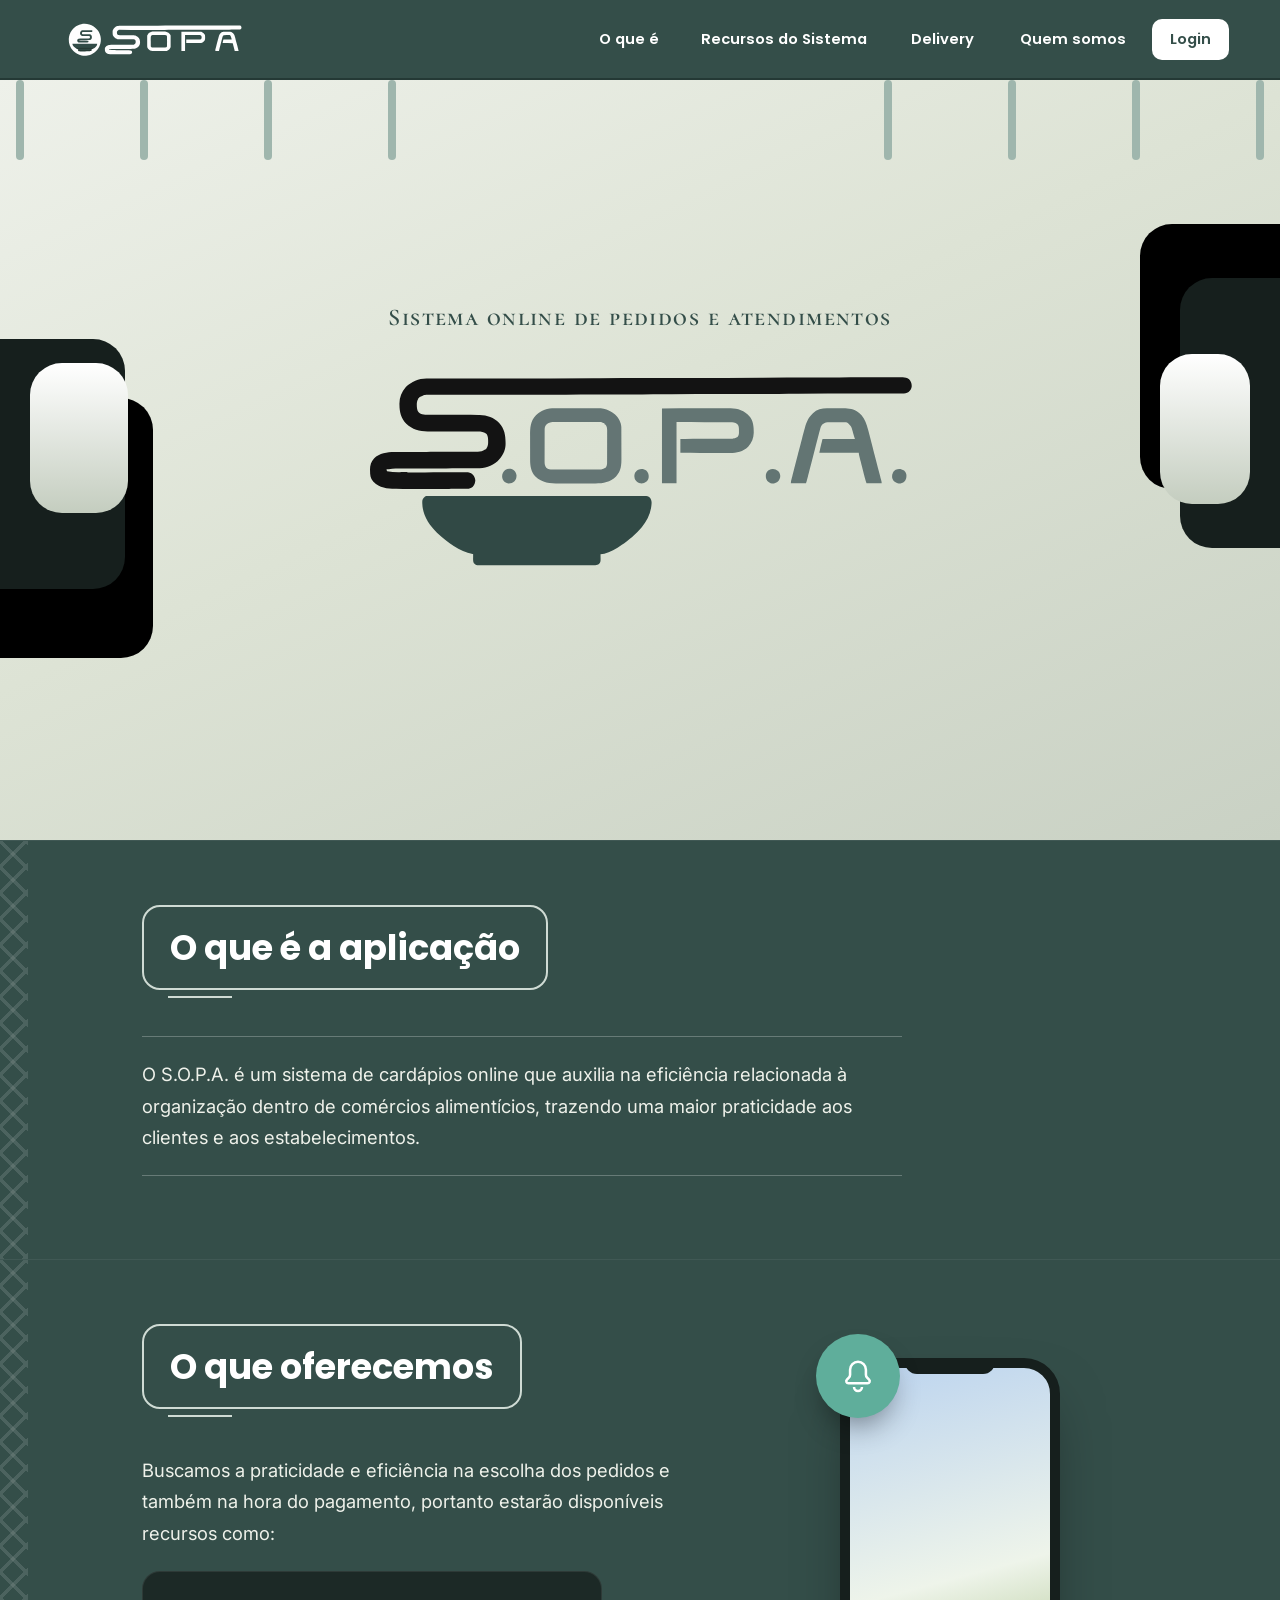
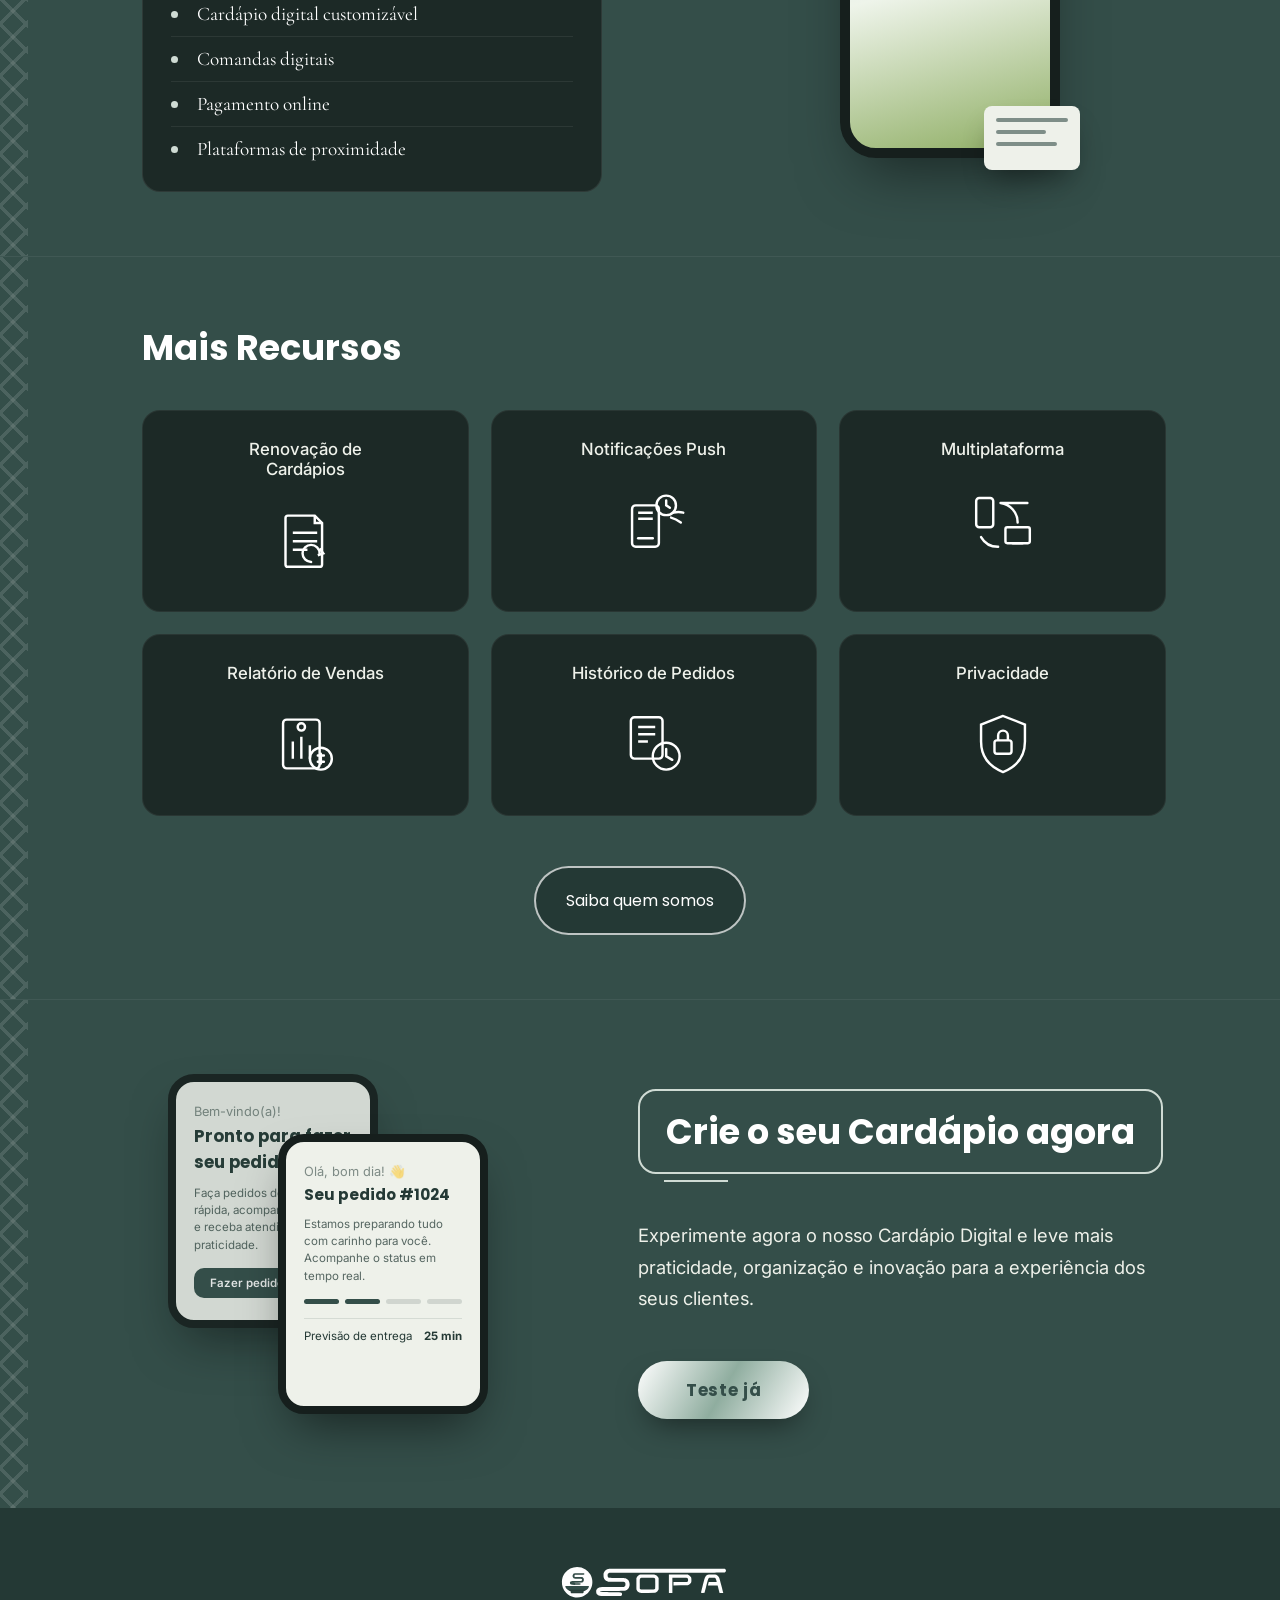
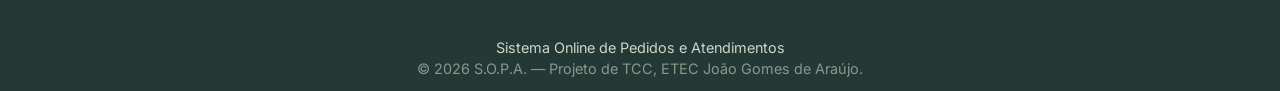
<file: index.html>
<!doctype html>
<html lang="pt-br">
  <head>
    <meta charset="UTF-8" />
    <meta name="viewport" content="width=device-width, initial-scale=1.0" />
    <title>S.O.P.A. — Sistema Online de Pedidos e Atendimentos</title>
    <link href="img/icon.svg" rel="icon" class="icon">
    <meta
      name="description"
      content="S.O.P.A. é um sistema de cardápios online que organiza pedidos e atendimentos de estabelecimentos alimentícios, trazendo praticidade para clientes e comércios."
    />

    <link rel="preconnect" href="https://fonts.googleapis.com" />
    <link rel="preconnect" href="https://fonts.gstatic.com" crossorigin />
    <link
      href="https://fonts.googleapis.com/css2?family=Poppins:wght@500;600;700;800&family=Inter:wght@400;500;600&family=Cormorant+Garamond:wght@500;600&display=swap"
      rel="stylesheet"
    />

    <link rel="stylesheet" href="CSS/style.css" />
  </head>
  <body>

    <header class="site-header">
      <a href="#topo">
      <img src="img/logotipo.svg" alt="logotipo" class="logotipo">
      </a>

      <nav class="main-nav" id="main-nav">
        <a href="#sobre">O que é</a>
        <a href="#recursos">Recursos do Sistema</a>
        <a href="Delivery/index.php" class="nav-link">Delivery</a>
        <a href="quem-somos/quem-somos.html" class="nav-link">Quem somos</a>
        <a href="auth/index.php" class="nav-cta">Login</a>
      </nav>

      <button
        class="nav-toggle"
        id="nav-toggle"
        aria-label="Abrir menu"
        aria-expanded="false"
        aria-controls="main-nav"
      >
        <span></span><span></span><span></span>
      </button>
    </header>

    <main id="topo">
      <!-- HERO -->
      <section class="hero">
        <div class=" shape shape-dark shape-left-large" aria-hidden="true"></div>
        <div class="shape shape-primary shape-left" aria-hidden="true"></div>
        <div class="shape shape-light shape-left-small" aria-hidden="true"></div>
        
        <div class="shape shape-dark shape-right-large" arial-hidden="true"></div>
        <div class="shape shape-primary shape-right" aria-hidden="true"></div>
        <div class="shape shape-light shape-right-small" aria-hidden="true"></div>


        <div class="floating-lines" aria-hidden="true">
          <span style="--i:4"></span>
          <span style="--i:8"></span>
          <span style="--i:5"></span>
          <span style="--i:6"></span>
          <span style="--i:10"></span>
          <span style="--i:25"></span>
          <span style="--i:25"></span>
          <span style="--i:25"></span>
          <span style="--i:7"></span>
          <span style="--i:5"></span>
          <span style="--i:8"></span>
          <span style="--i:3"></span>
          <span style="--i:10"></span>
         
        </div>
        
        <svg
          class="hero-lines"
          viewBox="0 0 1200 700"
          preserveAspectRatio="none"
          aria-hidden="true"
        >
        </svg>

        <div class="hero-content">
          <p class="hero-eyebrow">Sistema online de pedidos e atendimentos</p>
          <img src="img/logoPrincipal.svg" class="logoPrincipal">
        </div>
      </section>

      <!-- O QUE É -->
      <section class="section section-dark" id="sobre">
        <div class="zigzag" aria-hidden="true"></div>
        <div class="section-inner">
          <h2 class="boxed-title">O que é a aplicação</h2>
          <p class="lead bordered-text">
            O S.O.P.A. é um sistema de cardápios online que auxilia na
            eficiência relacionada à organização dentro de comércios
            alimentícios, trazendo uma maior praticidade aos clientes e aos
            estabelecimentos.
          </p>
        </div>
      </section>

      <!-- O QUE OFERECEMOS -->
      <section class="section section-dark section-split" id="recursos">
        <div class="zigzag" aria-hidden="true"></div>
        <div class="section-inner split">
          <div class="split-text">
            <h2 class="boxed-title">O que oferecemos</h2>
            <p class="lead">
              Buscamos a praticidade e eficiência na escolha dos pedidos e
              também na hora do pagamento, portanto estarão disponíveis recursos
              como:
            </p>
            <ul class="feature-list">
              <li>Cardápio digital customizável</li>
              <li>Comandas digitais</li>
              <li>Pagamento online</li>
              <li>Plataformas de proximidade</li>
            </ul>
          </div>

          <div class="split-art" aria-hidden="true">
            <div class="phone-mock">
              <div class="phone-notch"></div>
              <div class="phone-bell">
                <svg
                  viewBox="0 0 24 24"
                  fill="none"
                  stroke="currentColor"
                  stroke-width="1.6"
                >
                  <path
                    d="M12 3a5 5 0 0 0-5 5v3.2c0 .7-.27 1.36-.76 1.86L5 14.3c-.86.86-.25 2.33.96 2.33h12.08c1.21 0 1.82-1.47.96-2.33l-1.24-1.24A2.63 2.63 0 0 1 17 11.2V8a5 5 0 0 0-5-5Z"
                  />
                  <path d="M9.5 19a2.5 2.5 0 0 0 5 0" />
                </svg>
              </div>
              <div class="phone-note">
                <span></span><span></span><span></span>
              </div>
            </div>
          </div>
        </div>
      </section>

      <!-- MAIS RECURSOS -->
      <section class="section section-dark">
        <div class="zigzag" aria-hidden="true"></div>
        <div class="section-inner">
          <h2 class="title-plain">Mais Recursos</h2>
          <div class="card-grid">
            <article class="feature-card">
              <h3>Renovação de<br />Cardápios</h3>
              <svg
                viewBox="0 0 64 64"
                fill="none"
                stroke="currentColor"
                stroke-width="2"
              >
                <path
                  d="M18 12h22l6 6v34a2 2 0 0 1-2 2H18a2 2 0 0 1-2-2V14a2 2 0 0 1 2-2Z"
                />
                <path d="M40 12v6h6" />
                <path d="M22 26h20M22 33h20M22 40h12" />
                <path d="M37 50a7 7 0 1 1 7-7" stroke-linecap="round" />
                <path d="M44 39l3 4-4.5 1.5" />
              </svg>
            </article>

            <article class="feature-card">
              <h3>Notificações Push</h3>
              <svg
                viewBox="0 0 64 64"
                fill="none"
                stroke="currentColor"
                stroke-width="2"
              >
                <rect x="14" y="20" width="22" height="34" rx="3" />
                <path d="M19 26h12M19 31h12" />
                <path d="M19 47h12" stroke-linecap="round" />
                <circle cx="42" cy="20" r="8" />
                <path d="M42 16v4l3 2" stroke-linecap="round" />
                <path
                  d="M46 30c4 1 8 4 8 4M48 26c4-1 8 0 8 0"
                  stroke-linecap="round"
                />
              </svg>
            </article>

            <article class="feature-card">
              <h3>Multiplataforma</h3>
              <svg
                viewBox="0 0 64 64"
                fill="none"
                stroke="currentColor"
                stroke-width="2"
              >
                <rect x="10" y="14" width="14" height="24" rx="2.5" />
                <path
                  d="M30 18h22M30 18a16 16 0 0 1 14 16"
                  stroke-linecap="round"
                />
                <rect x="34" y="38" width="20" height="13" rx="1.5" />
                <path d="M40 51h8" stroke-linecap="round" />
                <path d="M14 46a16 16 0 0 0 14 8" stroke-linecap="round" />
              </svg>
            </article>

            <article class="feature-card">
              <h3>Relatório de Vendas</h3>
              <svg
                viewBox="0 0 64 64"
                fill="none"
                stroke="currentColor"
                stroke-width="2"
              >
                <rect x="14" y="12" width="30" height="40" rx="3" />
                <circle cx="29" cy="18" r="3" />
                <path d="M22 30v14M29 26v18M36 33v11" />
                <circle cx="45" cy="44" r="9" fill="none" />
                <path d="M45 40v8" stroke-linecap="round" />
                <path d="M42.5 41.5h5M42.5 46.5h5" stroke-linecap="round" />
              </svg>
            </article>

            <article class="feature-card">
              <h3>Histórico de Pedidos</h3>
              <svg
                viewBox="0 0 64 64"
                fill="none"
                stroke="currentColor"
                stroke-width="2"
              >
                <rect x="13" y="10" width="26" height="34" rx="3" />
                <path d="M19 18h14M19 24h14M19 30h8" />
                <circle cx="42" cy="42" r="11" />
                <path d="M42 36v6l5 3" stroke-linecap="round" />
              </svg>
            </article>

            <article class="feature-card">
              <h3>Privacidade</h3>
              <svg
                viewBox="0 0 64 64"
                fill="none"
                stroke="currentColor"
                stroke-width="2"
              >
                <path d="M32 9 14 16v14c0 13 8 21 18 25 10-4 18-12 18-25V16Z" />
                <rect x="25" y="29" width="14" height="11" rx="2" />
                <path d="M28 29v-4a4 4 0 0 1 8 0v4" />
              </svg>
            </article>
          </div>
        </div>
        <!-- Botão para direcionar a página quem somos-->  
      <a href="quem-somos/quem-somos.html" class="botao-quemsomos">Saiba quem somos</a>
      </section>
      
      

      <!-- CTA -->
      <section class="section section-dark section-split" id="criar-cardapio">
        <div class="zigzag" aria-hidden="true"></div>
        <div class="section-inner split reverse">
          <div class="split-art" aria-hidden="true">
            <div class="device-stack">
              <div class="device device-back">
                <div class="device-bar device-bar-light"></div>
                <p class="device-greet">Bem-vindo(a)!</p>
                <p class="device-headline">Pronto para fazer seu pedido?</p>
                <p class="device-copy">
                  Faça pedidos de forma rápida, acompanhe o status e receba
                  atendimento com praticidade.
                </p>
                <span class="device-btn">Fazer pedido</span>
              </div>
              <div class="device device-front">
                <p class="device-greet">Olá, bom dia! 👋</p>
                <p class="device-headline small">Seu pedido #1024</p>
                <p class="device-copy">
                  Estamos preparando tudo com carinho para você. Acompanhe o
                  status em tempo real.
                </p>
                <div class="device-steps">
                  <span class="step active"></span>
                  <span class="step active"></span>
                  <span class="step"></span>
                  <span class="step"></span>
                </div>
                <div class="device-eta">
                  <span>Previsão de entrega</span>
                  <strong>25 min</strong>
                </div>
              </div>
            </div>
          </div>

          <div class="split-text">
            <h2 class="boxed-title">Crie o seu Cardápio agora</h2>
            <p class="lead">
              Experimente agora o nosso Cardápio Digital e leve mais
              praticidade, organização e inovação para a experiência dos seus
              clientes.
            </p>
            <a href="auth/index.php" class="btn-pill">Teste já</a>
          </div>
        </div>
      </section>
    </main>

    <footer class="site-footer">
      <img src="img/logotipo.svg" alt="logotipoFooter" class="logotipoFooter" >
      <p>Sistema Online de Pedidos e Atendimentos</p>
      <p class="footer-fine">
        &copy; 2026 S.O.P.A. — Projeto de TCC, ETEC João Gomes de Araújo.
      </p>
    </footer>

    <script src="JS/main-nav.js"></script>
  </body>
</html>
</file>
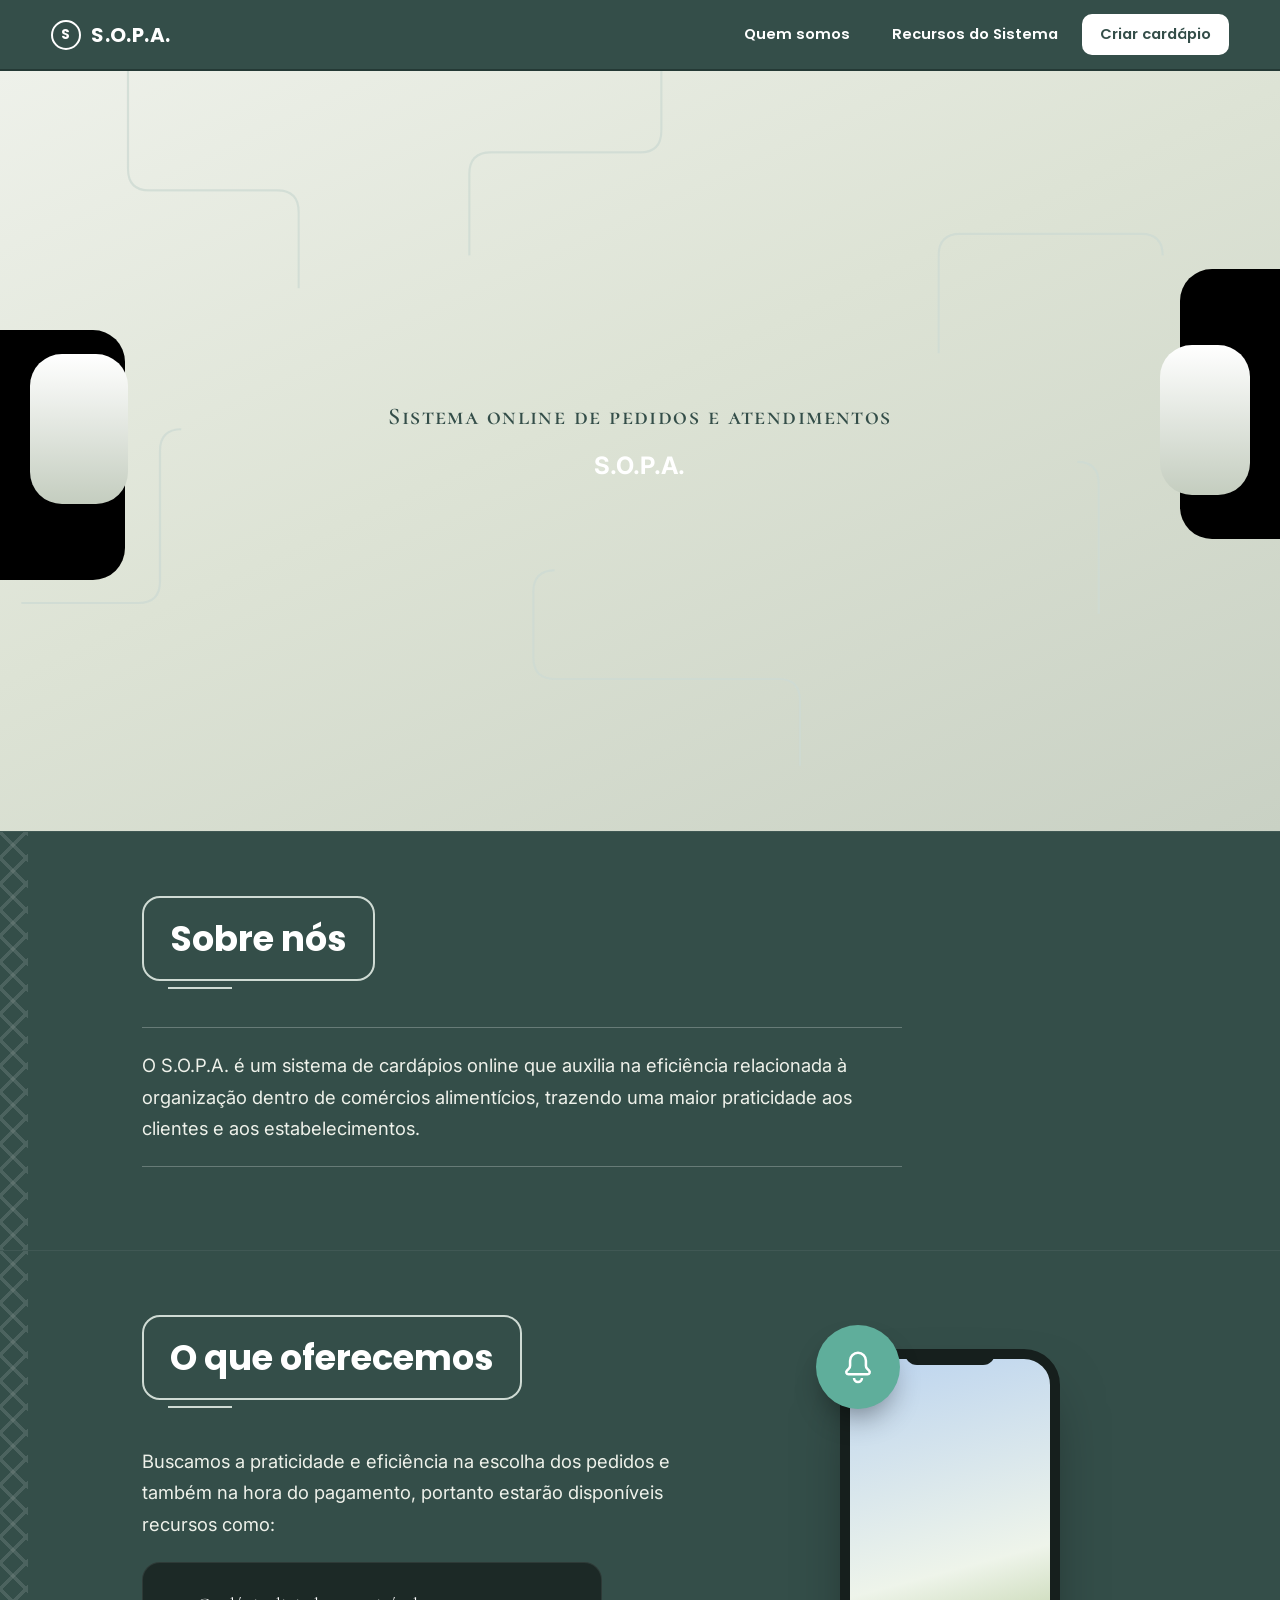
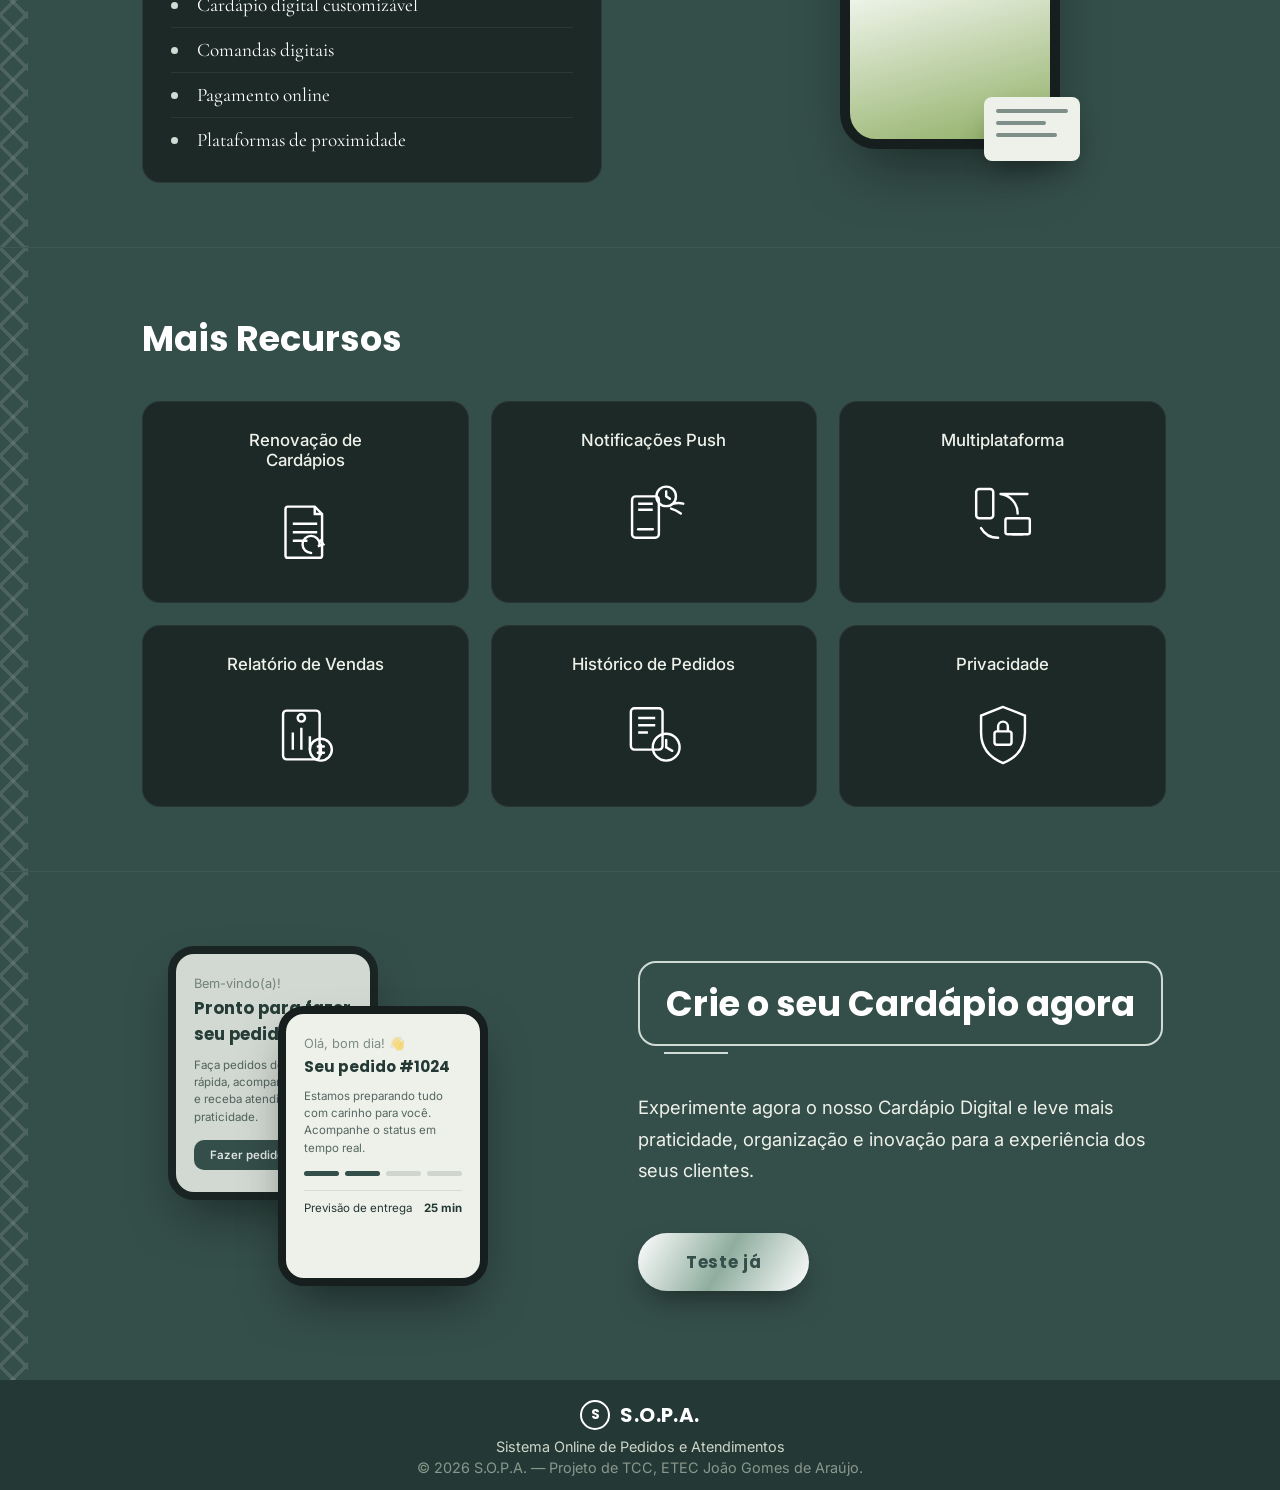
<file: TCC real oficial.html>
<!doctype html>
<html lang="pt-br">
  <head>
    <meta charset="UTF-8" />
    <meta name="viewport" content="width=device-width, initial-scale=1.0" />
    <title>S.O.P.A. — Sistema Online de Pedidos e Atendimentos</title>
    <meta
      name="description"
      content="S.O.P.A. é um sistema de cardápios online que organiza pedidos e atendimentos de estabelecimentos alimentícios, trazendo praticidade para clientes e comércios."
    />

    <link rel="preconnect" href="https://fonts.googleapis.com" />
    <link rel="preconnect" href="https://fonts.gstatic.com" crossorigin />
    <link
      href="https://fonts.googleapis.com/css2?family=Poppins:wght@500;600;700;800&family=Inter:wght@400;500;600&family=Cormorant+Garamond:wght@500;600&display=swap"
      rel="stylesheet"
    />

    <link rel="stylesheet" href="CSS/style.css" />
  </head>
  <body>
    <header class="site-header">
      <a href="#topo" class="logo" aria-label="S.O.P.A. — voltar ao início">
        <span class="logo-badge">S</span>
        <span class="logo-word">S.O.P.A.</span>
      </a>

      <nav class="main-nav" id="main-nav">
        <a href="#sobre">Quem somos</a>
        <a href="#recursos">Recursos do Sistema</a>
        <a href="#criar-cardapio" class="nav-cta">Criar cardápio</a>
      </nav>

      <button
        class="nav-toggle"
        id="nav-toggle"
        aria-label="Abrir menu"
        aria-expanded="false"
        aria-controls="main-nav"
      >
        <span></span><span></span><span></span>
      </button>
    </header>

    <main id="topo">
      <!-- HERO -->
      <section class="hero">
        <div class="shape shape-dark shape-left" aria-hidden="true"></div>
        <div
          class="shape shape-light shape-left-small"
          aria-hidden="true"
        ></div>
        <div class="shape shape-dark shape-right" aria-hidden="true"></div>
        <div
          class="shape shape-light shape-right-small"
          aria-hidden="true"
        ></div>

        <svg
          class="hero-lines"
          viewBox="0 0 1200 700"
          preserveAspectRatio="none"
          aria-hidden="true"
        >
          <path
            d="M120,0 L120,90 Q120,110 140,110 L260,110 Q280,110 280,130 L280,200"
          />
          <path
            d="M620,0 L620,55 Q620,75 600,75 L460,75 Q440,75 440,95 L440,170"
          />
          <path
            d="M1090,170 Q1090,150 1070,150 L900,150 Q880,150 880,170 L880,260"
          />
          <path
            d="M170,330 Q150,330 150,350 L150,470 Q150,490 130,490 L20,490"
          />
          <path
            d="M520,460 Q500,460 500,480 L500,540 Q500,560 520,560 L730,560 Q750,560 750,580 L750,640"
          />
          <path d="M1010,360 Q1030,360 1030,380 L1030,500" />
        </svg>

        <div class="hero-content">
          <p class="hero-eyebrow">Sistema online de pedidos e atendimentos</p>
          <h1 class="hero-logo">
            <span class="letter letter-dark">S</span><span class="dot">.</span
            ><span class="letter">O</span><span class="dot">.</span
            ><span class="letter">P</span><span class="dot">.</span
            ><span class="letter">A</span><span class="dot">.</span>
          </h1>
          <div class="hero-bowl" aria-hidden="true"></div>
        </div>
      </section>

      <!-- SOBRE NÓS -->
      <section class="section section-dark" id="sobre">
        <div class="zigzag" aria-hidden="true"></div>
        <div class="section-inner">
          <h2 class="boxed-title">Sobre nós</h2>
          <p class="lead bordered-text">
            O S.O.P.A. é um sistema de cardápios online que auxilia na
            eficiência relacionada à organização dentro de comércios
            alimentícios, trazendo uma maior praticidade aos clientes e aos
            estabelecimentos.
          </p>
        </div>
      </section>

      <!-- O QUE OFERECEMOS -->
      <section class="section section-dark section-split" id="recursos">
        <div class="zigzag" aria-hidden="true"></div>
        <div class="section-inner split">
          <div class="split-text">
            <h2 class="boxed-title">O que oferecemos</h2>
            <p class="lead">
              Buscamos a praticidade e eficiência na escolha dos pedidos e
              também na hora do pagamento, portanto estarão disponíveis recursos
              como:
            </p>
            <ul class="feature-list">
              <li>Cardápio digital customizável</li>
              <li>Comandas digitais</li>
              <li>Pagamento online</li>
              <li>Plataformas de proximidade</li>
            </ul>
          </div>

          <div class="split-art" aria-hidden="true">
            <div class="phone-mock">
              <div class="phone-notch"></div>
              <div class="phone-bell">
                <svg
                  viewBox="0 0 24 24"
                  fill="none"
                  stroke="currentColor"
                  stroke-width="1.6"
                >
                  <path
                    d="M12 3a5 5 0 0 0-5 5v3.2c0 .7-.27 1.36-.76 1.86L5 14.3c-.86.86-.25 2.33.96 2.33h12.08c1.21 0 1.82-1.47.96-2.33l-1.24-1.24A2.63 2.63 0 0 1 17 11.2V8a5 5 0 0 0-5-5Z"
                  />
                  <path d="M9.5 19a2.5 2.5 0 0 0 5 0" />
                </svg>
              </div>
              <div class="phone-note">
                <span></span><span></span><span></span>
              </div>
            </div>
          </div>
        </div>
      </section>

      <!-- MAIS RECURSOS -->
      <section class="section section-dark">
        <div class="zigzag" aria-hidden="true"></div>
        <div class="section-inner">
          <h2 class="title-plain">Mais Recursos</h2>
          <div class="card-grid">
            <article class="feature-card">
              <h3>Renovação de<br />Cardápios</h3>
              <svg
                viewBox="0 0 64 64"
                fill="none"
                stroke="currentColor"
                stroke-width="2"
              >
                <path
                  d="M18 12h22l6 6v34a2 2 0 0 1-2 2H18a2 2 0 0 1-2-2V14a2 2 0 0 1 2-2Z"
                />
                <path d="M40 12v6h6" />
                <path d="M22 26h20M22 33h20M22 40h12" />
                <path d="M37 50a7 7 0 1 1 7-7" stroke-linecap="round" />
                <path d="M44 39l3 4-4.5 1.5" />
              </svg>
            </article>

            <article class="feature-card">
              <h3>Notificações Push</h3>
              <svg
                viewBox="0 0 64 64"
                fill="none"
                stroke="currentColor"
                stroke-width="2"
              >
                <rect x="14" y="20" width="22" height="34" rx="3" />
                <path d="M19 26h12M19 31h12" />
                <path d="M19 47h12" stroke-linecap="round" />
                <circle cx="42" cy="20" r="8" />
                <path d="M42 16v4l3 2" stroke-linecap="round" />
                <path
                  d="M46 30c4 1 8 4 8 4M48 26c4-1 8 0 8 0"
                  stroke-linecap="round"
                />
              </svg>
            </article>

            <article class="feature-card">
              <h3>Multiplataforma</h3>
              <svg
                viewBox="0 0 64 64"
                fill="none"
                stroke="currentColor"
                stroke-width="2"
              >
                <rect x="10" y="14" width="14" height="24" rx="2.5" />
                <path
                  d="M30 18h22M30 18a16 16 0 0 1 14 16"
                  stroke-linecap="round"
                />
                <rect x="34" y="38" width="20" height="13" rx="1.5" />
                <path d="M40 51h8" stroke-linecap="round" />
                <path d="M14 46a16 16 0 0 0 14 8" stroke-linecap="round" />
              </svg>
            </article>

            <article class="feature-card">
              <h3>Relatório de Vendas</h3>
              <svg
                viewBox="0 0 64 64"
                fill="none"
                stroke="currentColor"
                stroke-width="2"
              >
                <rect x="14" y="12" width="30" height="40" rx="3" />
                <circle cx="29" cy="18" r="3" />
                <path d="M22 30v14M29 26v18M36 33v11" />
                <circle cx="45" cy="44" r="9" fill="none" />
                <path d="M45 40v8" stroke-linecap="round" />
                <path d="M42.5 41.5h5M42.5 46.5h5" stroke-linecap="round" />
              </svg>
            </article>

            <article class="feature-card">
              <h3>Histórico de Pedidos</h3>
              <svg
                viewBox="0 0 64 64"
                fill="none"
                stroke="currentColor"
                stroke-width="2"
              >
                <rect x="13" y="10" width="26" height="34" rx="3" />
                <path d="M19 18h14M19 24h14M19 30h8" />
                <circle cx="42" cy="42" r="11" />
                <path d="M42 36v6l5 3" stroke-linecap="round" />
              </svg>
            </article>

            <article class="feature-card">
              <h3>Privacidade</h3>
              <svg
                viewBox="0 0 64 64"
                fill="none"
                stroke="currentColor"
                stroke-width="2"
              >
                <path d="M32 9 14 16v14c0 13 8 21 18 25 10-4 18-12 18-25V16Z" />
                <rect x="25" y="29" width="14" height="11" rx="2" />
                <path d="M28 29v-4a4 4 0 0 1 8 0v4" />
              </svg>
            </article>
          </div>
        </div>
      </section>

      <!-- CTA -->
      <section class="section section-dark section-split" id="criar-cardapio">
        <div class="zigzag" aria-hidden="true"></div>
        <div class="section-inner split reverse">
          <div class="split-art" aria-hidden="true">
            <div class="device-stack">
              <div class="device device-back">
                <div class="device-bar device-bar-light"></div>
                <p class="device-greet">Bem-vindo(a)!</p>
                <p class="device-headline">Pronto para fazer seu pedido?</p>
                <p class="device-copy">
                  Faça pedidos de forma rápida, acompanhe o status e receba
                  atendimento com praticidade.
                </p>
                <span class="device-btn">Fazer pedido</span>
              </div>
              <div class="device device-front">
                <p class="device-greet">Olá, bom dia! 👋</p>
                <p class="device-headline small">Seu pedido #1024</p>
                <p class="device-copy">
                  Estamos preparando tudo com carinho para você. Acompanhe o
                  status em tempo real.
                </p>
                <div class="device-steps">
                  <span class="step active"></span>
                  <span class="step active"></span>
                  <span class="step"></span>
                  <span class="step"></span>
                </div>
                <div class="device-eta">
                  <span>Previsão de entrega</span>
                  <strong>25 min</strong>
                </div>
              </div>
            </div>
          </div>

          <div class="split-text">
            <h2 class="boxed-title">Crie o seu Cardápio agora</h2>
            <p class="lead">
              Experimente agora o nosso Cardápio Digital e leve mais
              praticidade, organização e inovação para a experiência dos seus
              clientes.
            </p>
            <a href="#" class="btn-pill">Teste já</a>
          </div>
        </div>
      </section>
    </main>

    <footer class="site-footer">
      <div class="logo">
        <span class="logo-badge">S</span>
        <span class="logo-word">S.O.P.A.</span>
      </div>
      <p>Sistema Online de Pedidos e Atendimentos</p>
      <p class="footer-fine">
        &copy; 2026 S.O.P.A. — Projeto de TCC, ETEC João Gomes de Araújo.
      </p>
    </footer>

    <script>
      const navToggle = document.getElementById("nav-toggle");
      const mainNav = document.getElementById("main-nav");
      navToggle.addEventListener("click", () => {
        const isOpen = mainNav.classList.toggle("open");
        navToggle.classList.toggle("open", isOpen);
        navToggle.setAttribute("aria-expanded", isOpen);
      });
      mainNav.querySelectorAll("a").forEach((link) => {
        link.addEventListener("click", () => {
          mainNav.classList.remove("open");
          navToggle.classList.remove("open");
          navToggle.setAttribute("aria-expanded", "false");
        });
      });
    </script>
  </body>
</html>
</file>
<file: CSS/style.css>
/* ============================================================
   S.O.P.A. — Sistema Online de Pedidos e Atendimentos
   Design tokens
   ============================================================ */
:root {
  --green-900: #243935; /* darkest green, header line / shadows */
  --green-800: #344e49; /* primary brand green (header, sections) */
  --green-700: #3f5d57; /* lighter panel green */
  --card-bg: #1c2926; /* near-black green, card backgrounds */
  --sage: #9fb6ad; /* muted sage accent (logo, lines) */
  --sage-light: #cfdbd4; /* light sage, decorative lines on light bg */
  --cream-1: #eef1ea;
  --cream-2: #cfd6c8;
  --ink: #161f1d; /* near-black, "S" of the logo */
  --white: #ffffff;

  --font-display: "Poppins", sans-serif;
  --font-body: "Inter", sans-serif;
  --font-accent: "Cormorant Garamond", serif;

  --radius-lg: 28px;
  --radius-md: 18px;
  --container: 1180px;
}

* {
  box-sizing: border-box;
}
html {
  scroll-behavior: smooth;
}

body {
  margin: 0;
  font-family: var(--font-body);
  color: var(--white);
  background: var(--green-800);
  -webkit-font-smoothing: antialiased;
}

img,
svg {
  display: block;
  max-width: 100%;
}
a {
  color: inherit;
  text-decoration: none;
}
#sobre,
#recursos,
#criar-cardapio {
  scroll-margin-top: 35px;
}

:focus-visible {
  outline: 2px solid var(--sage-light);
  outline-offset: 3px;
}

@media (prefers-reduced-motion: reduce) {
  html {
    scroll-behavior: auto;
  }
  * {
    animation: none !important;
    transition: none !important;
  }
}

/* ============================================================
   Header / Navigation
   ============================================================ */
   .site-header {
    position: sticky;
    top: 0;
    z-index: 50;
    display: flex;
    align-items: center;
    justify-content: space-between;
    gap: 24px;
    padding: 14px clamp(20px, 4vw, 56px);
    background: var(--green-800);
    border-bottom: 2px solid var(--green-900);
    max-height: 80px;
  }
  .logotipo {
   width: 200px;
   height: auto;
  }

.logo {
  display: flex;
  align-items: center;
  gap: 10px;
  font-family: var(--font-display);
  font-weight: 700;
  font-size: 1.25rem;
  letter-spacing: 0.02em;
  flex-shrink: 0;
}

.logo-badge {
  display: grid;
  place-items: center;
  width: 30px;
  height: 30px;
  border-radius: 50%;
  border: 2px solid var(--white);
  font-size: 0.85rem;
}

.main-nav {
  display: flex;
  align-items: center;
  gap: 6px;
}

.main-nav a {
  padding: 10px 18px;
  font-family: var(--font-display);
  font-weight: 600;
  font-size: 0.92rem;
  border-radius: 10px;
  transition:
    background-color 0.2s ease,
    color 0.2s ease;
}

.main-nav a:hover {
  background: rgba(255, 255, 255, 0.08);
}

.main-nav a.nav-cta {
  background: var(--white);
  color: var(--green-800);
}
.main-nav a.nav-cta:hover {
  background: var(--cream-2);
}
.main-nav a.nav-link {
  border: 2px solid transparent;
  transition: border-color .2s ease;
}

.main-nav a.nav-link:hover {
  border-color: var(--white);
}

.nav-toggle {
  display: none;
  flex-direction: column;
  justify-content: center;
  gap: 5px;
  width: 38px;
  height: 38px;
  background: none;
  border: none;
  cursor: pointer;
}
.nav-toggle span {
  display: block;
  height: 2px;
  background: var(--white);
  border-radius: 2px;
  transition:
    transform 0.25s ease,
    opacity 0.25s ease;
}
.nav-toggle.open span:nth-child(1) {
  transform: translateY(7px) rotate(45deg);
}
.nav-toggle.open span:nth-child(2) {
  opacity: 0;
}
.nav-toggle.open span:nth-child(3) {
  transform: translateY(-7px) rotate(-45deg);
}

/* ============================================================
   Hero
   ============================================================ */
.hero {
  position: relative;
  overflow: hidden;
  min-height: min(86vh, 760px);
  display: grid;
  place-items: center;
  background: linear-gradient(155deg, #eef1ea 0%, #dde3d5 45%, #c9d1c4 100%);
  isolation: isolate;
}

.hero-content {
  position: relative;
  z-index: 3;
  text-align: center;
  padding: 0 24px;
  display: flex;
  align-items:center;
  flex-direction: column;
  gap:0;
}

.hero-eyebrow {
  margin: 0 ;
  display:block;
  font-family: var(--font-accent);
  font-variant: small-caps;
  font-weight: 600;
  font-size: clamp(1rem, 2.4vw, 1.5rem);
  letter-spacing: 0.06em;
  color: var(--green-800);
}

.logoPrincipal{
  width: clamp(280px, 45vw, 570px);
  height: auto;
  margin: -35px auto 0;
}

/* decorative blob shapes */
.shape {
  position: absolute;
  z-index: 1;
  border-radius: 32px;
}
.shape-primary {
  background: var(--ink);
}
.shape-light {
  background: linear-gradient(180deg, #ffffff 0%, #c4cdbf 100%);
}
.shape-dark {
  background-color: black;
}
.shape-left {
  width: 165px;
  height: 250px;
  left: -40px;
  bottom: 33%;
}
.shape-left-small {
  width: 98px;
  height: 150px;
  left: 30px;
  bottom: 43%;
}
.shape-left-large {
  width: 193px;
  height: 260px;
  left: -40px;
  bottom: 24%;
}
.shape-right {
  width: 150px;
  height: 270px;
  right: -50px;
  top: 26%;
  border-radius: 32px 0 0 32px;
}
.shape-right-small {
  width: 90px;
  height: 150px;
  right: 30px;
  top: 36%;
}
.shape-right-large {
  width:190px;
  height:265px;
  right:-50px;
  top:19%;
}
.hero-lines {
  position: absolute;
  inset: 0;
  width: 100%;
  height: 100%;
  z-index: 2;
}
.hero-lines path {
  fill: none;
  stroke: var(--sage-light);
  stroke-width: 2;
  opacity: 0.8;
}

@media (max-width: 720px) {
  .shape-left,
  .shape-left-small,
  .shape-left-large,
  .shape-right,
  .shape-right-small,
  .shape-right-large,
  .shape-{
    transform: scale(0.6);
  }
  .shape-left {
    left: -60px;
  }
  .shape-right {
    right: -70px;
  }
}
.floating-lines{
  position: absolute;
  display: flex;
  top:0;
}
.floating-lines span{
  width: 8px;
  height: 80px;
  background-color: #9fb6ad;
  margin: 0 58px;
  border-radius: 30px;
  animation: animar1 calc(25s / var(--i)) infinite linear;
}
.floating-lines span:nth-child(6),
.floating-lines span:nth-child(7),
.floating-lines span:nth-child(8){
    visibility: hidden;
}
@keyframes animar1 {
  0%{
  transform: translateY(100vh) scale(1);
  }
  100%{
  transform: translateY(-50vh) scale(1,5);
  }
}

@media (max-width: 540px) {
  .shape,
  .hero-lines {
    opacity: 0.55;
  }
}

/* ============================================================
   Generic dark sections
   ============================================================ */
.section {
  position: relative;
}
.section-dark {
  background: var(--green-800);
  padding: 64px 0;
  border-top: 1px solid rgba(255, 255, 255, 0.06);
}

.section-inner {
  max-width: var(--container);
  margin: 0 auto;
  padding: 0 clamp(24px, 6vw, 64px) 0 calc(clamp(24px, 6vw, 64px) + 28px);
}

/* zigzag accent strip along the left edge of dark sections */
.zigzag {
  position: absolute;
  top: 0;
  left: 0;
  bottom: 0;
  width: 28px;
  background-image:
    linear-gradient(
      45deg,
      transparent 46%,
      rgba(255, 255, 255, 0.35) 46%,
      rgba(255, 255, 255, 0.35) 54%,
      transparent 54%
    ),
    linear-gradient(
      -45deg,
      transparent 46%,
      rgba(255, 255, 255, 0.35) 46%,
      rgba(255, 255, 255, 0.35) 54%,
      transparent 54%
    );
  background-size: 26px 26px;
  opacity: 0.35;
}
@media (max-width: 600px) {
  .zigzag {
    width: 16px;
    background-size: 16px 16px;
  }
}

.boxed-title {
  position: relative;
  display: inline-block;
  margin: 0 0 28px;
  padding: 14px 26px;
  font-family: var(--font-display);
  font-weight: 700;
  font-size: clamp(1.6rem, 3vw, 2.2rem);
  border: 2px solid var(--sage-light);
  border-radius: var(--radius-md);
}
.boxed-title::after {
  content: "";
  position: absolute;
  left: 24px;
  bottom: -10px;
  width: 64px;
  height: 2px;
  background: var(--sage-light);
}

.title-plain {
  font-family: var(--font-display);
  font-weight: 700;
  font-size: clamp(1.6rem, 3vw, 2.2rem);
  margin: 0 0 36px;
}

.lead {
  max-width: 760px;
  font-size: clamp(1rem, 1.6vw, 1.15rem);
  line-height: 1.7;
  color: var(--cream-1);
}

.bordered-text {
  padding: 22px 0;
  border-top: 1px solid rgba(255, 255, 255, 0.25);
  border-bottom: 1px solid rgba(255, 255, 255, 0.25);
}

.feature-list {
  list-style: none;
  margin: 22px 0 0;
  padding: 20px 28px;
  max-width: 460px;
  background: var(--card-bg);
  border-radius: var(--radius-md);
  border: 1px solid rgba(255, 255, 255, 0.08);
}
.feature-list li {
  position: relative;
  padding: 10px 0 10px 26px;
  font-size: 1.05rem;
  font-family: var(--font-accent);
  font-size: 1.2rem;
}
.feature-list li:not(:last-child) {
  border-bottom: 1px solid rgba(255, 255, 255, 0.07);
}
.feature-list li::before {
  content: "";
  position: absolute;
  left: 0;
  top: 19px;
  width: 7px;
  height: 7px;
  border-radius: 50%;
  background: var(--sage-light);
}

/* ============================================================
   Split layout (text + illustration)
   ============================================================ */
.section-inner.split {
  display: grid;
  grid-template-columns: 1.1fr 0.9fr;
  gap: clamp(24px, 5vw, 64px);
  align-items: center;
}
.section-inner.split.reverse {
  grid-template-columns: 0.9fr 1.1fr;
}
.section-inner.split.reverse .split-text {
  order: 2;
}
.section-inner.split.reverse .split-art {
  order: 1;
}

.split-art {
  display: grid;
  place-items: center;
}

@media (max-width: 860px) {
  .section-inner.split,
  .section-inner.split.reverse {
    grid-template-columns: 1fr;
  }
  .section-inner.split.reverse .split-text,
  .section-inner.split.reverse .split-art {
    order: initial;
  }
}

/* phone illustration — "O que oferecemos" */
.phone-mock {
  position: relative;
  width: 220px;
  height: 400px;
  border: 10px solid var(--ink);
  border-radius: 36px;
  background: linear-gradient(165deg, #bcd4ef 0%, #eef4ea 55%, #8fae64 100%);
  box-shadow: 0 30px 60px -20px rgba(0, 0, 0, 0.5);
}
.phone-notch {
  position: absolute;
  top: -10px;
  left: 50%;
  transform: translateX(-50%);
  width: 90px;
  height: 16px;
  background: var(--ink);
  border-radius: 0 0 12px 12px;
}
.phone-bell {
  position: absolute;
  top: -34px;
  left: -34px;
  width: 84px;
  height: 84px;
  display: grid;
  place-items: center;
  border-radius: 50%;
  background: #5fae9b;
  color: var(--white);
  box-shadow: 0 16px 30px -10px rgba(0, 0, 0, 0.45);
}
.phone-bell svg {
  width: 38px;
  height: 38px;
}
.phone-note {
  position: absolute;
  bottom: -22px;
  right: -30px;
  width: 96px;
  height: 64px;
  background: var(--cream-1);
  border-radius: 8px;
  padding: 12px;
  display: flex;
  flex-direction: column;
  gap: 8px;
  box-shadow: 0 16px 30px -10px rgba(0, 0, 0, 0.45);
}
.phone-note span {
  display: block;
  height: 4px;
  border-radius: 2px;
  background: var(--green-800);
  opacity: 0.6;
}
.phone-note span:nth-child(2) {
  width: 70%;
}
.phone-note span:nth-child(3) {
  width: 85%;
}

/* ============================================================
   Feature cards
   ============================================================ */
.card-grid {
  display: grid;
  grid-template-columns: repeat(3, 1fr);
  gap: 22px;
}
@media (max-width: 860px) {
  .card-grid {
    grid-template-columns: repeat(2, 1fr);
  }
}
@media (max-width: 560px) {
  .card-grid {
    grid-template-columns: 1fr;
  }
}

.feature-card {
  background: var(--card-bg);
  border: 1px solid rgba(255, 255, 255, 0.06);
  border-radius: var(--radius-md);
  padding: 28px 22px 32px;
  text-align: center;
  transition:
    transform 0.2s ease,
    border-color 0.2s ease;
}
.feature-card:hover {
  transform: translateY(-4px);
  border-color: rgba(255, 255, 255, 0.2);
}

.feature-card h3 {
  margin: 0 0 22px;
  font-family: var(--font-body);
  font-weight: 500;
  font-size: 1.05rem;
  color: var(--cream-1);
}
.feature-card svg {
  width: 78px;
  height: 78px;
  margin: 0 auto;
  color: var(--white);
}

.botao-quemsomos{
  display:block;
  width: fit-content;
  margin: auto;
  margin-top: 50px;
  background: var(--green-900);
  padding: 20px 30px;
  border-radius: 40px;
  color: var(--white);
  border: 2px solid rgba(255, 255, 255, 0.7);
  font-family: var(--font-display);
}
.botao-quemsomos:hover{
  transform: translateY(-2px);
  box-shadow: 0 18px 36px -10px rgba(0, 0, 0, 0.4);
}
/* ============================================================
   CTA — device stack illustration
   ============================================================ */
.device-stack {
  position: relative;
  width: 100%;
  max-width: 380px;
  height: 380px;
}
.device {
  position: absolute;
  width: 210px;
  border-radius: 26px;
  padding: 22px 18px;
  background: var(--cream-1);
  color: var(--green-900);
  box-shadow: 0 24px 50px -16px rgba(0, 0, 0, 0.55);
  border: 8px solid var(--ink);
}
.device-back {
  left: 0;
  top: 10px;
  opacity: 0.85;
}
.device-front {
  left: 110px;
  top: 70px;
  height: 280px;
}

.device-bar-light {
  display: none;
}
.device-greet {
  margin: 0 0 4px;
  font-size: 0.8rem;
  opacity: 0.55;
}
.device-headline {
  margin: 0 0 10px;
  font-family: var(--font-display);
  font-weight: 700;
  font-size: 1.05rem;
}
.device-headline.small {
  font-size: 0.95rem;
}
.device-copy {
  margin: 0 0 14px;
  font-size: 0.72rem;
  line-height: 1.5;
  opacity: 0.75;
}
.device-btn {
  display: inline-block;
  padding: 8px 16px;
  border-radius: 10px;
  background: var(--green-800);
  color: var(--white);
  font-size: 0.72rem;
  font-weight: 600;
}
.device-steps {
  display: flex;
  gap: 6px;
  margin-bottom: 14px;
}
.device-steps .step {
  flex: 1;
  height: 5px;
  border-radius: 3px;
  background: rgba(36, 57, 53, 0.15);
}
.device-steps .step.active {
  background: var(--green-800);
}
.device-eta {
  display: flex;
  justify-content: space-between;
  align-items: center;
  font-size: 0.72rem;
  padding-top: 10px;
  border-top: 1px solid rgba(36, 57, 53, 0.12);
}

@media (max-width: 480px) {
  .device-stack {
    height: 320px;
  }
  .device {
    width: 170px;
  }
  .device-front {
    left: 90px;
    top: 60px;
    height: 240px;
  }
}

/* pill button */
.btn-pill {
  display: inline-block;
  margin-top: 28px;
  padding: 16px 48px;
  font-family: var(--font-display);
  font-weight: 700;
  letter-spacing: 0.04em;
  font-size: 1.05rem;
  color: var(--green-800);
  background: linear-gradient(120deg, #ffffff 0%, #8fad9f 50%, #ffffff 100%);
  border-radius: 999px;
  border: none;
  box-shadow: 0 14px 30px -10px rgba(0, 0, 0, 0.5);

  transition:
    transform 0.2s ease,
    box-shadow 0.2s ease,
    background 0.2s ease,
    color 0.2s ease,
    outline 0.2s ease;
}

.btn-pill:hover {
  transform: translateY(-2px);
  background: var(--green-900);
  color: #ffffff;
  outline: 3px solid var(--white);
  box-shadow: 0 18px 36px -10px rgba(0, 0, 0, 0.6);
}

.btn-sair {
    display: flex !important;
    align-items: center;
    justify-content: center;

    width: 100%;
    box-sizing: border-box;

    margin-top: auto;
    padding: 14px 16px;

    background-color: #b83b3b;
    color: #ffffff !important;

    border: 1px solid #a52f2f;
    border-radius: 10px;

    text-align: center;
    text-decoration: none;

    font-weight: 600;
    transition: background-color 0.2s ease;
}

.btn-sair:hover {
    background-color: #962d2d !important;
    color: #ffffff !important;
}

/* ============================================================
   Footer
   ============================================================ */
.site-footer {
  background: var(--green-900);
  text-align: center;
  padding: 20px 24px 10px;
}
.logotipoFooter {
  margin: 0px auto 2px;
  width: 190px;
  height: auto;
}
.site-footer .logo {
  justify-content: center;
  margin-bottom: 8px;
}
.site-footer p {
  margin: 4px 0;
  color: var(--cream-2);
  font-size: 0.9rem;
}
.footer-fine {
  font-size: 0.78rem;
  opacity: 0.6;
}

/* ============================================================
   Mobile nav
   ============================================================ */
@media (max-width: 780px) {
  .nav-toggle {
    display: flex;
  }
  .main-nav {
    position: absolute;
    top: 100%;
    left: 0;
    right: 0;
    flex-direction: column;
    align-items: stretch;
    gap: 0;
    background: var(--green-800);
    border-bottom: 2px solid var(--green-900);
    max-height: 0;
    overflow: hidden;
    transition: max-height 0.3s ease;
  }
  .main-nav.open {
    max-height: 260px;
  }
  .main-nav a {
    padding: 16px 24px;
    border-radius: 0;
    border-bottom: 1px solid rgba(255, 255, 255, 0.08);
  }
  .main-nav a.nav-cta {
    text-align: center;
  }
}
</file>
